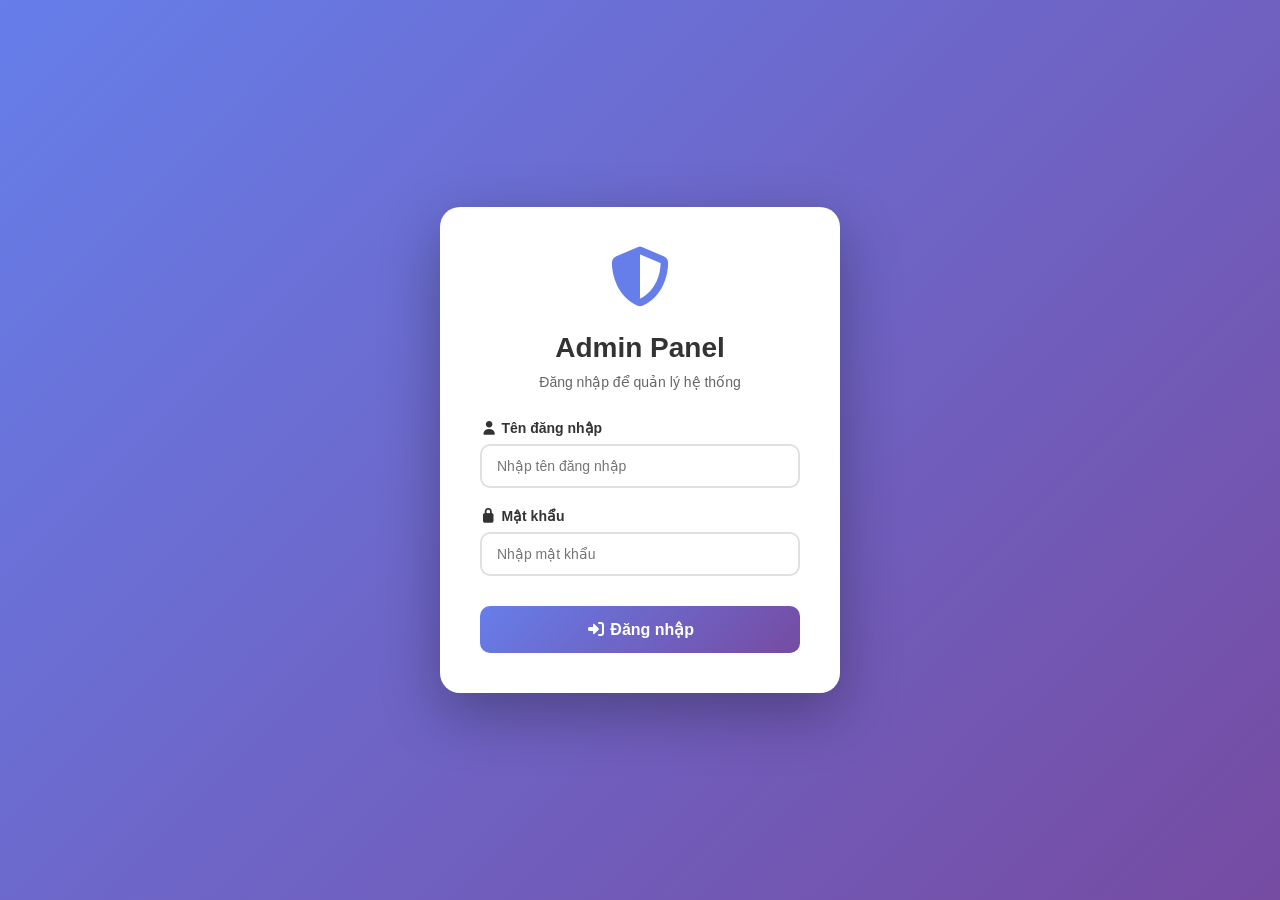
<file: ProjectMarketWeb/Admin/index.html>
<!DOCTYPE html>
<html lang="vi">
  <head>
    <meta charset="utf-8" />
    <meta name="viewport" content="width=device-width,initial-scale=1" />
    <title>DMarket</title>
    <link rel="stylesheet" href="../css/styles.css" />
    <link rel="stylesheet" href="../css/admin-styles.css" />
    <link rel="stylesheet" href="../css/all.css" />
    <script src="managerScript.js"></script>
    <script src="../User/UserScript.js"></script>
  </head>
  <body>
    <div id="loginContainer" class="login-container">
      <div class="login-box">
        <div class="login-header">
          <i class="fa-solid fa-shield-halved"></i>
          <h1>Admin Panel</h1>
          <p>Đăng nhập để quản lý hệ thống</p>
        </div>

        <div id="errorMessage" class="error-message"></div>

        <form id="loginForm">
          <div class="form-group">
            <label for="username">
              <i class="fa-solid fa-user"></i> Tên đăng nhập
            </label>
            <input
              type="text"
              id="username"
              placeholder="Nhập tên đăng nhập"
              required
              autocomplete="username"
            />
          </div>

          <div class="form-group">
            <label for="password">
              <i class="fa-solid fa-lock"></i> Mật khẩu
            </label>
            <input
              type="password"
              id="password"
              placeholder="Nhập mật khẩu"
              required
              autocomplete="current-password"
            />
          </div>

          <button type="submit" class="login-btn">
            <i class="fa-solid fa-right-to-bracket"></i> Đăng nhập
          </button>
        </form>
      </div>
    </div>

    <admin id="adminPanel" class="admin-panel">
      <div class="container">
        <div class="sidebar">
          <h1>Admin</h1>
          <button id="manageUserBtn" type="button">
            <div class="box">
              <h1><i class="fa-solid fa-users"></i> Quản lý khách hàng</h1>
            </div>
          </button>
          <button id="manageProductBtn" type="button">
            <div class="box">
              <h1><i class="fa-solid fa-shop"></i> Quản lý sản phẩm</h1>
            </div>
          </button>
          <button id="manageProfitBtn" type="button">
            <div class="box">
              <h1><i class="fa-solid fa-chart-line"></i> Quản lý Lợi nhuận</h1>
            </div>
          </button>
          <button id="manageInvoiceBtn" type="button">
            <div class="box">
              <h1>
                <i class="fa-solid fa-file-invoice-dollar"></i> Quản lý hóa đơn
              </h1>
            </div>
          </button>
          <button id="manageStockBtn" type="button">
            <div class="box">
              <h1><i class="fa-solid fa-warehouse"></i> Quản lý kho</h1>
            </div>
          </button>
          <button id="addInfoBtn" type="button">
            <div class="box">
              <h1><i class="fa-solid fa-table"></i> Phiếu nhập hàng</h1>
            </div>
          </button>
          <button id="logoutBtn" type="button">
            <div class="box">
              <h1><i class="fa-solid fa-right-from-bracket"></i> Đăng xuất</h1>
            </div>
          </button>
        </div>

        <div class="content">
          <div id="userContent" class="manageUser" style="display: none"></div>
          <div
            id="productContent"
            class="manageProduct"
            style="display: none"
          ></div>
          <div
            id="profitContent"
            class="content-section"
            style="display: none"
          ></div>
          <div
            id="invoiceContent"
            class="manageInvoice"
            style="display: none"
          ></div>
          <div id="addInfoContent" class="addInfo" style="display: none"></div>
          <div id="stockContent" class="content-section" style="display: none">
            <div class="management-header">
              <h2><i class="fa-solid fa-warehouse"></i> Quản lý Kho Hàng</h2>
            </div>
            <div class="table-container">
              <table class="admin-table">
                <thead>
                  <tr>
                    <th>ID</th>
                    <th>Tên sản phẩm</th>
                    <th>Danh mục</th>
                    <th>Số lượng tồn kho</th>
                    <th>Thao tác</th>
                  </tr>
                </thead>
                <tbody id="stockTableBody"></tbody>
              </table>
            </div>
          </div>
        </div>

        <div id="product-form-popup" class="popup" style="display: none">
          <div class="popup-content">
            <span id="close-product-form-popup" class="close">&times;</span>
            <h2>Thêm / Sửa sản phẩm</h2>
            <form id="productForm">
              <div style="margin-bottom: 15px">
                <label
                  style="display: block; margin-bottom: 5px; font-weight: 600"
                >
                  Tên sản phẩm:
                </label>
                <input
                  type="text"
                  id="name"
                  placeholder="Nhập tên sản phẩm..."
                  style="
                    width: 100%;
                    padding: 10px;
                    border: 2px solid #e0e0e0;
                    border-radius: 8px;
                    outline: none;
                  "
                  required
                />
              </div>

              <div style="margin-bottom: 15px">
                <label
                  style="display: block; margin-bottom: 5px; font-weight: 600"
                >
                  Giá bán (đ):
                </label>
                <input
                  type="number"
                  id="value"
                  min="0"
                  step="1"
                  placeholder="Nhập giá bán"
                  style="
                    width: 100%;
                    padding: 10px;
                    border: 2px solid #e0e0e0;
                    border-radius: 8px;
                    outline: none;
                  "
                  required
                />
                <div
                  id="valueReadOnlyNote"
                  class="admin-field-hint"
                  style="display: none"
                >
                  Giá bán được quản lý tại mục
                  <strong>Quản lý Lợi nhuận</strong>.
                </div>
              </div>

              <div style="margin-bottom: 15px">
                <label
                  style="display: block; margin-bottom: 5px; font-weight: 600"
                >
                  Số lượng (trên kệ):
                </label>
                <input
                  type="number"
                  id="quantity"
                  min="0"
                  step="1"
                  placeholder="Nhập số lượng"
                  style="
                    width: 100%;
                    padding: 10px;
                    border: 2px solid #e0e0e0;
                    border-radius: 8px;
                    outline: none;
                  "
                  required
                />
                <div
                  id="quantityAvailableNote"
                  class="admin-field-hint"
                  style="display: none"
                ></div>
              </div>

              <div style="margin-bottom: 15px">
                <label
                  style="display: block; margin-bottom: 5px; font-weight: 600"
                >
                  Mô tả sản phẩm:
                </label>
                <textarea
                  id="description"
                  rows="4"
                  style="
                    width: 100%;
                    padding: 10px;
                    border: 2px solid #e0e0e0;
                    border-radius: 8px;
                    outline: none;
                  "
                  placeholder="Nhập mô tả chi tiết..."
                ></textarea>
              </div>

              <div style="margin-bottom: 15px">
                <label
                  style="display: block; margin-bottom: 5px; font-weight: 600"
                >
                  Thông số kỹ thuật:
                </label>
                <textarea
                  id="specs"
                  rows="4"
                  style="
                    width: 100%;
                    padding: 10px;
                    border: 2px solid #e0e0e0;
                    border-radius: 8px;
                    outline: none;
                  "
                  placeholder="Ví dụ: RAM: 8GB, Màn hình: 6.5 inch..."
                ></textarea>
              </div>

              <input type="file" id="image" accept="image/*" />
              <button type="submit">Lưu</button>
            </form>
          </div>
        </div>
      </div>
    </admin>

    <script>
      // Xử lý đăng nhập
      document.addEventListener("DOMContentLoaded", () => {
        const loginForm = document.getElementById("loginForm");
        const loginContainer = document.getElementById("loginContainer");
        const adminPanel = document.getElementById("adminPanel");
        const errorMessage = document.getElementById("errorMessage");
        const logoutBtn = document.getElementById("logoutBtn");

        // Tài khoản admin mặc định (có thể lưu trong localStorage)
        const ADMIN_ACCOUNTS = [
          { username: "admin", password: "admin123" },
          { username: "quantri", password: "123456" },
        ];

        // Kiểm tra trạng thái đăng nhập
        function checkLoginStatus() {
          const isLoggedIn = sessionStorage.getItem("adminLoggedIn");
          const loginTime = sessionStorage.getItem("adminLoginTime");

          // Kiểm tra session timeout (30 phút)
          if (isLoggedIn === "true" && loginTime) {
            const currentTime = new Date().getTime();
            const timeDiff = currentTime - parseInt(loginTime);
            const thirtyMinutes = 30 * 60 * 1000;

            if (timeDiff > thirtyMinutes) {
              // Session hết hạn
              logout();
              showError("Phiên đăng nhập đã hết hạn. Vui lòng đăng nhập lại.");
              return false;
            }

            // Đăng nhập hợp lệ
            showAdminPanel();
            return true;
          }

          return false;
        }

        // Hiển thị thông báo lỗi
        function showError(message) {
          errorMessage.textContent = message;
          errorMessage.classList.add("show");
          setTimeout(() => {
            errorMessage.classList.remove("show");
          }, 3000);
        }

        // Hiển thị Admin Panel
        function showAdminPanel() {
          loginContainer.style.display = "none";
          adminPanel.style.display = "block";
          localStorage.setItem("isAdmin", "true");
        }

        // Xử lý đăng nhập
        loginForm.addEventListener("submit", (e) => {
          e.preventDefault();

          const username = document.getElementById("username").value.trim();
          const password = document.getElementById("password").value.trim();

          // Kiểm tra tài khoản
          const validAccount = ADMIN_ACCOUNTS.find(
            (acc) => acc.username === username && acc.password === password
          );

          if (validAccount) {
            // Đăng nhập thành công
            sessionStorage.setItem("adminLoggedIn", "true");
            sessionStorage.setItem("adminLoginTime", new Date().getTime());
            sessionStorage.setItem("adminUsername", username);

            showAdminPanel();

            // Reset form
            loginForm.reset();
          } else {
            // Đăng nhập thất bại
            showError("Tên đăng nhập hoặc mật khẩu không đúng!");
          }
        });

        // Xử lý đăng xuất
        function logout() {
          sessionStorage.removeItem("adminLoggedIn");
          sessionStorage.removeItem("adminLoginTime");
          sessionStorage.removeItem("adminUsername");
          localStorage.removeItem("isAdmin");

          loginContainer.style.display = "flex";
          adminPanel.style.display = "none";
          loginForm.reset();
        }

        logoutBtn.addEventListener("click", () => {
          if (confirm("Bạn có chắc muốn đăng xuất?")) {
            logout();
          }
        });

        // Kiểm tra session mỗi phút
        setInterval(() => {
          const isLoggedIn = sessionStorage.getItem("adminLoggedIn");
          if (isLoggedIn === "true") {
            checkLoginStatus();
          }
        }, 60000); // 1 phút

        // Kiểm tra trạng thái đăng nhập khi tải trang
        checkLoginStatus();
      });
    </script>
  </body>
</html>
</file>
<file: ProjectMarketWeb/css/styles.css>
/* ===== Reset & base ===== */
* {
  box-sizing: border-box;
  margin: 0;
  padding: 0;
  font-family: "Poppins", "Segoe UI", sans-serif;
}

html,
body {
  height: 100%;
  width: 100%;
  background: linear-gradient(135deg, #f5f7fa 0%, #c3cfe2 100%);
  color: #333;
}

/* ===== Header ===== */
.main-header {
  display: flex;
  align-items: center;
  justify-content: space-between;
  gap: 20px;
  padding: 14px 24px;
  background: linear-gradient(135deg, #667eea 0%, #764ba2 100%);
  color: #fff;
  position: sticky;
  top: 0;
  z-index: 1000;
  box-shadow: 0 4px 12px rgba(0, 0, 0, 0.15);
  animation: slideDown 0.5s ease-out;
}

@keyframes slideDown {
  from {
    transform: translateY(-100%);
    opacity: 0;
  }
  to {
    transform: translateY(0);
    opacity: 1;
  }
}

.header-left,
.header-center,
.header-right {
  display: flex;
  align-items: center;
  gap: 12px;
}

.header-center {
  flex: 1;
  justify-content: center;
}

.logo {
  display: flex;
  align-items: center;
  gap: 10px;
  font-weight: 700;
  font-size: 1.4rem;
  text-shadow: 2px 2px 4px rgba(0, 0, 0, 0.2);
  cursor: pointer;
  transition: transform 0.3s;
}

.logo:hover {
  transform: scale(1.05);
}

.logo i {
  font-size: 1.6rem;
}

.contact-btn {
  background: rgba(255, 255, 255, 0.2);
  border: 2px solid rgba(255, 255, 255, 0.3);
  color: #fff;
  cursor: pointer;
  padding: 8px 16px;
  border-radius: 8px;
  transition: all 0.3s;
  font-weight: 600;
}

.contact-btn:hover {
  background: rgba(255, 255, 255, 0.3);
  transform: translateY(-2px);
  box-shadow: 0 4px 8px rgba(0, 0, 0, 0.2);
}

/* Search bar */
.search-bar {
  display: flex;
  width: 100%;
  max-width: 680px;
  background: #fff;
  border-radius: 12px;
  overflow: hidden;
  box-shadow: 0 4px 12px rgba(0, 0, 0, 0.1);
  transition: transform 0.3s;
}

.search-bar:focus-within {
  transform: scale(1.02);
  box-shadow: 0 6px 16px rgba(0, 0, 0, 0.15);
}

.search-bar input {
  flex: 1;
  padding: 12px 16px;
  border: 0;
  outline: none;
  font-size: 1rem;
}

.search-bar button {
  background: linear-gradient(135deg, #667eea 0%, #764ba2 100%);
  color: #fff;
  border: 0;
  padding: 12px 20px;
  cursor: pointer;
  transition: all 0.3s;
}

.search-bar button:hover {
  background: linear-gradient(135deg, #764ba2 0%, #667eea 100%);
}

/* Header buttons */
.icon-btn,
.text-btn {
  background: rgba(255, 255, 255, 0.15);
  border: none;
  color: #fff;
  display: flex;
  align-items: center;
  gap: 8px;
  cursor: pointer;
  padding: 8px 12px;
  border-radius: 10px;
  transition: all 0.3s;
  font-weight: 500;
  position: relative;
}

.icon-btn:hover,
.text-btn:hover {
  background: rgba(255, 255, 255, 0.25);
  transform: translateY(-2px);
  box-shadow: 0 4px 8px rgba(0, 0, 0, 0.2);
}

.notification-badge {
  position: absolute;
  top: -4px;
  right: -4px;
  background: #ff3b30;
  color: #fff;
  border-radius: 50%;
  padding: 3px 7px;
  font-size: 0.7rem;
  font-weight: bold;
  box-shadow: 0 2px 4px rgba(0, 0, 0, 0.3);
}

#username-display {
  display: flex;
  align-items: center;
  gap: 8px;
  background: rgba(255, 255, 255, 0.2);
  padding: 8px 16px;
  border-radius: 20px;
  font-weight: 600;
  cursor: pointer;
  transition: all 0.3s;
}

#username-display:hover {
  background: rgba(255, 255, 255, 0.3);
  transform: scale(1.05);
}

/* ===== Filter section ===== */
.filter-section {
  display: flex;
  align-items: center;
  gap: 12px;
  padding: 16px 20px;
  border-radius: 16px;
  margin: 20px auto;
  background: white;
  border: 2px solid rgba(102, 126, 234, 0.2);
  box-shadow: 0 4px 12px rgba(0, 0, 0, 0.08);
  width: calc(100% - 40px);
  max-width: 1200px;
  animation: fadeIn 0.6s ease-out;
}

@keyframes fadeIn {
  from {
    opacity: 0;
    transform: translateY(20px);
  }
  to {
    opacity: 1;
    transform: translateY(0);
  }
}

.filter-section input,
.filter-section select {
  color: #666;
  padding: 10px 14px;
  border-radius: 10px;
  border: 2px solid #e0e0e0;
  font-size: 0.95rem;
  outline: none;
  transition: all 0.1s;
  flex: 1;
  min-width: 120px;
}

.filter-section input:focus,
.filter-section select:focus {
  border-color: #667eea;
  box-shadow: 0 0 0 3px rgba(102, 126, 234, 0.1);
}

.filter-section button {
  background: linear-gradient(135deg, #667eea 0%, #764ba2 100%);
  color: #fff;
  border: 0;
  padding: 10px 20px;
  border-radius: 10px;
  cursor: pointer;
  transition: all 0.3s;
  font-weight: 600;
}

.filter-section button:hover {
  transform: translateY(-2px);
  box-shadow: 0 4px 12px rgba(102, 126, 234, 0.4);
}

/* ===== Product grid ===== */
.product-grid {
  display: grid;
  grid-template-columns: repeat(auto-fill, minmax(240px, 1fr));
  gap: 24px;
  padding: 20px;
  max-width: 1400px;
  margin: 0 auto;
}

.product-card {
  background: #fff;
  border-radius: 16px;
  overflow: hidden;
  border: 2px solid #f0f0f0;
  display: flex;
  flex-direction: column;
  transition: all 0.3s;
  cursor: pointer;
}

.product-card:hover {
  transform: translateY(-8px) scale(1.02);
  box-shadow: 0 12px 24px rgba(0, 0, 0, 0.15);
  border-color: #667eea;
}

.home-product-item__img {
  width: 100%;
  height: 180px;
  background-size: cover;
  background-position: center;
  background-repeat: no-repeat;
  background-color: #f5f5f5;
  transition: transform 0.3s;
}

.product-card:hover .home-product-item__img {
  transform: scale(1.1);
}

.product-card .info {
  padding: 16px;
  text-align: center;
  flex: 1;
  display: flex;
  flex-direction: column;
  gap: 10px;
  justify-content: space-between;
}

.home-product-item__name {
  font-weight: 600;
  color: #222;
  font-size: 1.05rem;
  min-height: 45px;
  display: -webkit-box;
  -webkit-line-clamp: 2;
  -webkit-box-orient: vertical;
  overflow: hidden;
}

.home-product-item__price-current {
  color: #e91e63;
  font-weight: 700;
  font-size: 1.2rem;
}

.home-product-item__action {
  color: #666;
  font-size: 0.9rem;
  padding: 6px;
  background: #f9f9f9;
  border-radius: 8px;
}

.home-product-item__sold {
  font-weight: 600;
  color: #667eea;
}

/* Buy/Add buttons */
.buy-btn,
.add-to-cart {
  background: linear-gradient(135deg, #667eea 0%, #764ba2 100%);
  color: #fff;
  border: 0;
  padding: 12px;
  margin: 10px;
  border-radius: 10px;
  cursor: pointer;
  transition: all 0.3s;
  font-weight: 600;
  font-size: 0.95rem;
}

.buy-btn:hover,
.add-to-cart:hover {
  transform: translateY(-3px);
  box-shadow: 0 6px 16px rgba(102, 126, 234, 0.4);
}

.add-to-cart {
  background: linear-gradient(135deg, #f093fb 0%, #f5576c 100%);
}

.add-to-cart:hover {
  box-shadow: 0 6px 16px rgba(245, 87, 108, 0.4);
}

/* ===== Cart dropdown ===== */
.cart-dropdown {
  position: fixed;
  top: 70px;
  right: 24px;
  width: 360px;
  background: #fff;
  border-radius: 16px;
  border: 2px solid #e6e6e6;
  box-shadow: 0 8px 24px rgba(0, 0, 0, 0.15);
  padding: 16px;
  z-index: 1200;
  animation: slideIn 0.3s ease-out;
}

@keyframes slideIn {
  from {
    opacity: 0;
    transform: translateY(-20px);
  }
  to {
    opacity: 1;
    transform: translateY(0);
  }
}

.cart-dropdown h3 {
  color: #667eea;
  margin-bottom: 12px;
}

.cart-dropdown ul {
  list-style: none;
  max-height: 280px;
  overflow: auto;
  padding: 0;
  margin: 12px 0;
}

.cart-dropdown li {
  display: flex;
  justify-content: space-between;
  align-items: center;
  padding: 10px 8px;
  border-bottom: 1px solid #f0f0f0;
  transition: background 0.2s;
}

.cart-dropdown li:hover {
  background: #f9f9f9;
}

.cart-dropdown .quantity {
  display: flex;
  align-items: center;
  gap: 10px;
}

.cart-dropdown .quantity button {
  background: #667eea;
  color: white;
  border: none;
  width: 28px;
  height: 28px;
  border-radius: 50%;
  cursor: pointer;
  transition: all 0.2s;
  font-weight: bold;
}

.cart-dropdown .quantity button:hover {
  background: #764ba2;
  transform: scale(1.1);
}

.cart-dropdown .quantity .count {
  min-width: 30px;
  text-align: center;
  font-weight: 600;
}

.cart-dropdown .total {
  font-size: 1.2rem;
  font-weight: 700;
  color: #667eea;
  margin-top: 12px;
  text-align: right;
}

.checkout-btn {
  width: 100%;
  background: linear-gradient(135deg, #667eea 0%, #764ba2 100%);
  color: white;
  border: none;
  padding: 12px;
  border-radius: 10px;
  font-weight: 600;
  cursor: pointer;
  transition: all 0.3s;
  margin-top: 12px;
}

.checkout-btn:hover {
  transform: translateY(-2px);
  box-shadow: 0 6px 16px rgba(102, 126, 234, 0.4);
}

/* ===== Popup base ===== */
.popup {
  position: fixed;
  top: 0;
  left: 0;
  right: 0;
  bottom: 0;
  display: flex;
  align-items: center;
  justify-content: center;
  background: rgba(0, 0, 0, 0.6);
  z-index: 2000;
  animation: fadeIn 0.3s ease-out;
  backdrop-filter: blur(4px);
}

.popup-content {
  background: #fff;
  border-radius: 20px;
  padding: 30px;
  width: 100%;
  max-width: 520px;
  max-height: 90vh;
  overflow-y: auto; 
  position: relative;
  box-shadow: 0 20px 60px rgba(0, 0, 0, 0.3);
  animation: popIn 0.4s ease-out;
}
.popup-content::-webkit-scrollbar {
  display: none; 
}

@keyframes popIn {
  from {
    opacity: 0;
    transform: scale(0.8);
  }
  to {
    opacity: 1;
    transform: scale(1);
  }
}

.popup-content h2 {
  color: #667eea;
  margin-bottom: 20px;
  font-size: 1.8rem;
}

.close {
  position: absolute;
  right: 20px;
  top: 15px;
  font-size: 28px;
  cursor: pointer;
  color: #999;
  transition: all 0.3s;
}

.close:hover {
  color: #e91e63;
  transform: rotate(90deg);
}

/* Form styling */
.input-group {
  margin-bottom: 10px;
}

.input-group label {
  display: block;
  margin-bottom: 8px;
  font-weight: 600;
  color: #555;
}

.input-with-icon {
  display: flex;
  align-items: center;
  gap: 10px;
  padding: 10px 14px;
  border-radius: 12px;
  background: #f8f9fa;
  border: 2px solid #e0e0e0;
  transition: all 0.3s;
}

.input-with-icon:focus-within {
  border-color: #667eea;
  box-shadow: 0 0 0 3px rgba(102, 126, 234, 0.1);
  background: white;
}

.input-with-icon input {
  flex: 1;
  border: 0;
  outline: none;
  background: transparent;
  padding: 6px;
  font-size: 1rem;
}

.input-with-icon i {
  color: #999;
}

.toggle-password {
  cursor: pointer;
  transition: color 0.2s;
}

.toggle-password:hover {
  color: #667eea;
}

.login-button {
  width: 100%;
  background: linear-gradient(135deg, #667eea 0%, #764ba2 100%);
  color: white;
  border: none;
  padding: 14px;
  border-radius: 12px;
  font-size: 1rem;
  font-weight: 600;
  cursor: pointer;
  transition: all 0.3s;
  margin-top: 10px;
}

.login-button:hover {
  transform: translateY(-2px);
  box-shadow: 0 6px 20px rgba(102, 126, 234, 0.4);
}

/* Register modal */
.modal {
  position: fixed;
  inset: 0;
  display: flex;
  align-items: center;
  justify-content: center;
  z-index: 2500;
  animation: fadeIn 0.3s ease-out;
}

.modal_overlay {
  position: absolute;
  inset: 0;
  background: rgba(0, 0, 0, 0.6);
  backdrop-filter: blur(4px);
}

.modal-content {
  position: relative;
  z-index: 1;
  width: 500px;
  max-width: 96%;
  max-height: 90vh;
  border-radius: 16px;
  background: #fff;
  padding: 30px;
  overflow-y: auto;
  box-shadow: 0 20px 60px rgba(0, 0, 0, 0.3);
  animation: popIn 0.4s ease-out;
}

.modal-content h2 {
  color: #667eea;
  margin-bottom: 20px;
  font-size: 1.6rem;
}

.modal-content p {
  margin: 12px 0;
  line-height: 1.6;
  color: #555;
}

.modal-content ul {
  margin: 15px 0 15px 25px;
  line-height: 1.8;
}

.modal-content li {
  margin: 8px 0;
  color: #555;
}

.modal-content h3 {
  color: #333;
  margin-top: 20px;
  margin-bottom: 10px;
  font-size: 1.1rem;
}

.modal-content .close-button {
  position: absolute;
  top: 15px;
  right: 15px;
  font-size: 28px;
  font-weight: bold;
  color: #999;
  cursor: pointer;
  transition: all 0.2s;
  width: 32px;
  height: 32px;
  display: flex;
  align-items: center;
  justify-content: center;
  border-radius: 50%;
}

.modal-content .close-button:hover {
  color: #667eea;
  background: #f0f0f0;
}

.modal_body {
  width: 500px;
  max-width: 96%;
  border-radius: 20px;
  background: #fff;
  padding: 0;
  overflow: hidden;
  box-shadow: 0 20px 60px rgba(0, 0, 0, 0.3);
  animation: popIn 0.4s ease-out;
  position: relative;
  z-index: 1;
}

.auth-form_header {
  background: linear-gradient(135deg, #667eea 0%, #764ba2 100%);
  color: #fff;
  padding: 24px;
  text-align: center;
}

.auth-form_heading {
  font-size: 1.8rem;
  font-weight: 700;
}

.auth-form_container {
  padding: 30px;
}

.auth-form_group {
  margin-bottom: 20px;
}

.auth-form_input {
  width: 100%;
  padding: 14px;
  border: 2px solid #e0e0e0;
  border-radius: 12px;
  font-size: 1rem;
  outline: none;
  transition: all 0.1s;
}

.auth-form_input:focus {
  border-color: #667eea;
  box-shadow: 0 0 0 3px rgba(102, 126, 234, 0.1);
}

.auth-form_policy {
  margin: 20px 0;
  font-size: 0.85rem;
  color: #666;
  text-align: center;
}

.auth-form_policy-link {
  color: #667eea;
  text-decoration: none;
  font-weight: 600;
}

.auth-form_policy-link:hover {
  text-decoration: underline;
}

.auth-form_control {
  display: flex;
  gap: 12px;
  margin-top: 24px;
}

.btn-register {
  flex: 1;
  padding: 12px;
  border: none;
  border-radius: 10px;
  font-weight: 600;
  cursor: pointer;
  transition: all 0.3s;
  font-size: 1rem;
}

#turnback {
  background: #f0f0f0;
  color: #666;
}

#turnback:hover {
  background: #e0e0e0;
}

#register {
  background: linear-gradient(135deg, #667eea 0%, #764ba2 100%);
  color: white;
}

#register:hover {
  transform: translateY(-2px);
  box-shadow: 0 6px 16px rgba(102, 126, 234, 0.4);
}

.auth-form_socials {
  padding: 0 30px 30px;
  display: flex;
  flex-direction: column;
  gap: 12px;
}

.btn_s-font {
  display: flex;
  align-items: center;
  justify-content: center;
  gap: 10px;
  padding: 12px;
  text-decoration: none;
  font-size: 0.95rem;
}

#btn-icon-facebook {
  background: #1877f2;
  color: white;
}

#btn-icon-facebook:hover {
  background: #0d64d8;
}

#btn-icon-google {
  background: #ea4335;
  color: white;
}

#btn-icon-google:hover {
  background: #d33426;
}

/* Product form */
#productForm input,
#productForm select {
  width: 100%;
  padding: 12px;
  margin-bottom: 16px;
  border: 2px solid #e0e0e0;
  border-radius: 10px;
  font-size: 1rem;
  outline: none;
  transition: all 0.3s;
}

#productForm input:focus,
#productForm select:focus {
  border-color: #667eea;
  box-shadow: 0 0 0 3px rgba(102, 126, 234, 0.1);
}

#productForm button[type="submit"] {
  width: 100%;
  background: linear-gradient(135deg, #667eea 0%, #764ba2 100%);
  color: white;
  border: none;
  padding: 14px;
  border-radius: 10px;
  font-weight: 600;
  cursor: pointer;
  transition: all 0.3s;
}

#productForm button[type="submit"]:hover {
  transform: translateY(-2px);
  box-shadow: 0 6px 16px rgba(102, 126, 234, 0.4);
}

/* Checkout popup */
.checkout-item {
  padding: 12px;
  background: #f9f9f9;
  border-radius: 10px;
  margin-bottom: 10px;
}

.checkout-item p {
  margin: 0;
  color: #333;
}

#confirm-checkout,
#cancel-checkout {
  padding: 12px 24px;
  border: none;
  border-radius: 10px;
  font-weight: 600;
  cursor: pointer;
  transition: all 0.3s;
  margin: 10px 5px;
  width:100%;
}

#confirm-checkout {
  background: linear-gradient(135deg, #667eea 0%, #764ba2 100%);
  color: white;
}

#confirm-checkout:hover {
  transform: translateY(-2px);
  box-shadow: 0 6px 16px rgba(102, 126, 234, 0.4);
}

#cancel-checkout {
  background: #f0f0f0;
  color: #666;
}

#cancel-checkout:hover {
  background: #e0e0e0;
}

/* User popup */
.user-popup-content {
  text-align: center;
}

/* Notification Popup */
.notification-list {
  margin-top: 20px;
  display: flex;
  flex-direction: column;
  gap: 15px;
  max-height: 400px; /* Thêm chiều cao tối đa và thanh cuộn */
  overflow-y: auto;
  padding-right: 10px; /* Thêm khoảng trống cho thanh cuộn */
}

.notification-item {
  background: #f8f9fa;
  padding: 15px;
  border-radius: 10px;
  border-left: 4px solid #667eea;
  transition: transform 0.2s ease-out;
}

.notification-item:hover {
  transform: translateX(5px);
}

.notification-item p {
  margin: 0 0 5px 0;
  color: #333;
  line-height: 1.4;
}

.notification-item small {
  color: #888;
  font-style: italic;
}

.user-header {
  margin-bottom: 20px;
}

.user-icon {
  font-size: 4rem;
  color: #667eea;
  margin-bottom: 10px;
}

.btn-secondary {
  background: #f0f0f0;
  color: #666;
  border: none;
  padding: 12px 24px;
  border-radius: 10px;
  font-weight: 600;
  cursor: pointer;
  transition: all 0.3s;
}

.btn-secondary:hover {
  background: #e0e0e0;
  transform: translateY(-2px);
}

/* Footer */
.footer {
  background: linear-gradient(135deg, #667eea 0%, #764ba2 100%);
  color: #fff;
  text-align: center;
  padding: 20px;
  margin-top: 40px;
  box-shadow: 0 -4px 12px rgba(0, 0, 0, 0.1);
}

/* ===== ADMIN STYLES ===== */
admin {
  display: block;
  min-height: 100vh;
}

.container {
  display: flex;
  min-height: 100vh;
}

.sidebar {
  width: 280px;
  background: linear-gradient(180deg, #667eea 0%, #764ba2 100%);
  color: white;
  padding: 30px 20px;
  box-shadow: 4px 0 12px rgba(0, 0, 0, 0.1);
}

.sidebar h1 {
  font-size: 1.8rem;
  margin-bottom: 30px;
  text-align: center;
  text-shadow: 2px 2px 4px rgba(0, 0, 0, 0.2);
}

.sidebar button {
  width: 100%;
  background: rgba(255, 255, 255, 0.1);
  border: 2px solid rgba(255, 255, 255, 0.2);
  color: white;
  padding: 0;
  margin-bottom: 15px;
  border-radius: 12px;
  cursor: pointer;
  transition: all 0.3s;
  overflow: hidden;
}

.sidebar button:hover {
  background: rgba(255, 255, 255, 0.2);
  transform: translateX(5px);
}

.sidebar .box {
  padding: 16px;
}

.sidebar .box h1 {
  font-size: 1rem;
  margin: 0;
  text-align: left;
}

.content {
  flex: 1;
  padding: 30px;
  background: #f5f7fa;
}

.management-header {
  display: flex;
  justify-content: space-between;
  align-items: center;
  margin-bottom: 30px;
  padding-bottom: 20px;
  border-bottom: 3px solid #667eea;
}

.management-header h2 {
  color: #667eea;
  font-size: 1.8rem;
  display: flex;
  align-items: center;
  gap: 12px;
}

.btn-refresh,
.btn-add {
  background: linear-gradient(135deg, #667eea 0%, #764ba2 100%);
  color: white;
  border: none;
  padding: 10px 20px;
  border-radius: 10px;
  cursor: pointer;
  font-weight: 600;
  transition: all 0.3s;
  display: inline-flex;
  align-items: center;
  gap: 8px;
}

.btn-refresh:hover,
.btn-add:hover {
  transform: translateY(-2px);
  box-shadow: 0 6px 16px rgba(102, 126, 234, 0.4);
}

.table-container {
  background: white;
  border-radius: 16px;
  padding: 20px;
  box-shadow: 0 4px 12px rgba(0, 0, 0, 0.08);
  overflow-x: auto;
  margin-bottom: 30px;
}

.admin-table {
  width: 100%;
  border-collapse: collapse;
}

.admin-table thead {
  background: linear-gradient(135deg, #667eea 0%, #764ba2 100%);
  color: white;
}

.admin-table th {
  padding: 14px;
  text-align: left;
  font-weight: 600;
  font-size: 0.95rem;
}

.admin-table th:first-child {
  border-top-left-radius: 10px;
}

.admin-table th:last-child {
  border-top-right-radius: 10px;
}

.admin-table td {
  padding: 12px 14px;
  border-bottom: 1px solid #f0f0f0;
}

.admin-table tr:hover {
  background: #f9f9f9;
}

.modal-box {
  width: 80%;
  max-width: 1000px;
  margin: 40px auto;
  padding: 20px;


  background: white;
  border-radius: 12px;
  box-shadow: 0 8px 20px rgba(0, 0, 0, 0.15);
  overflow-y: auto;
  max-height: 560px;
}

.btn-edit,
.btn-delete,
.btn-view ,
.btn-done{
  padding: 6px 12px;
  border: none;
  border-radius: 6px;
  cursor: pointer;
  font-weight: 600;
  transition: all 0.2s;
  margin-right: 6px;
  font-size: 0.85rem;
}

.btn-done {
  background: rgb(53, 45, 192);
  color: white;
  padding: 4px 10px;
  font-size: 0.8rem;
}

.btn-done:hover{
  background: #5968d9;
  transform: translateY(-1px);
}

.btn-edit {
  background: #4caf50;
  color: white;
}

.btn-edit:hover {
  background: #45a049;
  transform: translateY(-1px);
}

.btn-delete {
  background: #f44336;
  color: white;
}

.btn-delete:hover {
  background: #da190b;
  transform: translateY(-1px);
}

.btn-view {
  background: #2196f3;
  color: white;
}

.btn-view:hover {
  background: #0b7dda;
  transform: translateY(-1px);
}

.product-img-mini {
  width: 60px;
  height: 60px;
  background-size: cover;
  background-position: center;
  background-color: #f5f5f5;
  border-radius: 8px;
}

.stats-container {
  display: grid;
  grid-template-columns: repeat(auto-fit, minmax(250px, 1fr));
  gap: 20px;
  margin-top: 30px;
}

.stat-card {
  background: white;
  padding: 24px;
  border-radius: 16px;
  box-shadow: 0 4px 12px rgba(0, 0, 0, 0.08);
  display: flex;
  align-items: center;
  gap: 20px;
  transition: all 0.3s;
}

.stat-card:hover {
  transform: translateY(-4px);
  box-shadow: 0 8px 20px rgba(0, 0, 0, 0.12);
}

.stat-icon {
  font-size: 3rem;
  color: #667eea;
}

.stat-card h3 {
  font-size: 2rem;
  color: #333;
  margin-bottom: 4px;
}

.stat-card p {
  color: #666;
  font-size: 0.95rem;
}

/* Add Info page */
.add-info-container {
  display: grid;
  grid-template-columns: repeat(auto-fit, minmax(300px, 1fr));
  gap: 24px;
}

.info-card {
  background: white;
  padding: 30px;
  border-radius: 16px;
  box-shadow: 0 4px 12px rgba(0, 0, 0, 0.08);
  text-align: center;
  transition: all 0.3s;
}

.info-card:hover {
  transform: translateY(-6px);
  box-shadow: 0 8px 20px rgba(0, 0, 0, 0.15);
}

.info-card h3 {
  color: #667eea;
  margin-bottom: 12px;
  font-size: 1.3rem;
  display: flex;
  align-items: center;
  justify-content: center;
  gap: 10px;
}

.info-card p {
  color: #666;
  margin-bottom: 20px;
  line-height: 1.6;
}

.btn-primary {
  background: linear-gradient(135deg, #667eea 0%, #764ba2 100%);
  color: white;
  border: none;
  padding: 12px 24px;
  border-radius: 10px;
  font-weight: 600;
  cursor: pointer;
  transition: all 0.3s;
  display: inline-flex;
  align-items: center;
  gap: 8px;
}

.btn-primary:hover {
  transform: translateY(-2px);
  box-shadow: 0 6px 16px rgba(102, 126, 234, 0.4);
}

/* Admin popup */
.admin-popup-content {
  max-width: 600px;
}

.admin-header {
  text-align: center;
  margin-bottom: 20px;
}

.admin-gear-icon {
  font-size: 3rem;
  color: #667eea;
  margin-bottom: 10px;
  animation: rotate 4s linear infinite;
}

@keyframes rotate {
  from {
    transform: rotate(0deg);
  }
  to {
    transform: rotate(360deg);
  }
}

.admin-welcome-text {
  text-align: center;
  color: #666;
  margin-bottom: 30px;
  font-size: 1.05rem;
}

.admin-options {
  display: grid;
  grid-template-columns: 1fr 1fr;
  gap: 15px;
  margin-bottom: 30px;
}

.admin-option-btn {
  background: linear-gradient(
    135deg,
    rgba(102, 126, 234, 0.1) 0%,
    rgba(118, 75, 162, 0.1) 100%
  );
  border: 2px solid #667eea;
  color: #667eea;
  padding: 20px;
  border-radius: 12px;
  cursor: pointer;
  font-weight: 600;
  transition: all 0.3s;
  display: flex;
  flex-direction: column;
  align-items: center;
  gap: 10px;
  font-size: 0.9rem;
}

.admin-option-btn:hover {
  background: linear-gradient(135deg, #667eea 0%, #764ba2 100%);
  color: white;
  transform: translateY(-3px);
  box-shadow: 0 6px 16px rgba(102, 126, 234, 0.3);
}

.admin-option-btn i {
  font-size: 1.8rem;
}

.admin-actions {
  display: flex;
  gap: 12px;
  justify-content: flex-end;
}

/* Responsive design */
@media (max-width: 1024px) {
  .container {
    flex-direction: column;
  }

  .sidebar {
    width: 100%;
    padding: 20px;
  }

  .sidebar button {
    display: inline-block;
    width: auto;
    margin-right: 10px;
  }

  .admin-options {
    grid-template-columns: 1fr;
  }
}

@media (max-width: 900px) {
  .main-header {
    flex-wrap: wrap;
    gap: 12px;
  }

  .header-left,
  .header-right {
    flex-wrap: wrap;
  }

  .search-bar {
    width: 100%;
    order: 3;
  }

  .filter-section {
    flex-wrap: wrap;
    gap: 8px;
    justify-content: center;
    padding: 12px;
  }

  .filter-section input,
  .filter-section select {
    min-width: 100px;
  }

  .product-grid {
    grid-template-columns: repeat(auto-fill, minmax(180px, 1fr));
    gap: 16px;
  }

  .stats-container {
    grid-template-columns: 1fr;
  }
}

@media (max-width: 600px) {
  .main-header {
    padding: 12px 16px;
  }

  .logo span {
    display: none;
  }

  .text-btn span {
    display: none;
  }

  .header-center {
    width: 100%;
    order: 3;
  }

  .search-bar {
    max-width: 100%;
  }

  .filter-section {
    width: calc(100% - 24px);
    margin: 10px 12px;
  }

  .filter-section input,
  .filter-section select,
  .filter-section button {
    width: 100%;
  }

  .product-grid {
    grid-template-columns: repeat(auto-fill, minmax(150px, 1fr));
    gap: 12px;
    padding: 12px;
  }

  .cart-dropdown {
    width: 90vw;
    right: 5vw;
  }

  .popup-content {
    width: 90%;
    padding: 20px;
  }

  .modal_body {
    width: 90%;
  }

  .table-container {
    overflow-x: scroll;
  }

  .admin-table {
    font-size: 0.85rem;
  }

  .admin-table th,
  .admin-table td {
    padding: 8px;
  }
}

@media (max-width: 400px) {
  .product-grid {
    grid-template-columns: 1fr;
  }

  .home-product-item__img {
    height: 200px;
  }
}

/* Scrollbar styling */
::-webkit-scrollbar {
  width: 10px;
  height: 10px;
}

::-webkit-scrollbar-track {
  background: #f1f1f1;
  border-radius: 10px;
}

::-webkit-scrollbar-thumb {
  background: linear-gradient(135deg, #667eea 0%, #764ba2 100%);
  border-radius: 10px;
}

::-webkit-scrollbar-thumb:hover {
  background: linear-gradient(135deg, #764ba2 0%, #667eea 100%);
}

/* Loading animation */
.loading {
  display: inline-block;
  width: 20px;
  height: 20px;
  border: 3px solid rgba(255, 255, 255, 0.3);
  border-radius: 50%;
  border-top-color: #fff;
  animation: spin 1s ease-in-out infinite;
}

@keyframes spin {
  to {
    transform: rotate(360deg);
  }
}

/* Success/Error messages */
.message {
  position: fixed;
  top: 80px;
  right: 20px;
  padding: 16px 24px;
  border-radius: 12px;
  box-shadow: 0 6px 20px rgba(0, 0, 0, 0.15);
  z-index: 3000;
  animation: slideInRight 0.3s ease-out;
  max-width: 350px;
}

@keyframes slideInRight {
  from {
    transform: translateX(400px);
    opacity: 0;
  }
  to {
    transform: translateX(0);
    opacity: 1;
  }
}

.message-success {
  background: linear-gradient(135deg, #4caf50 0%, #45a049 100%);
  color: white;
}

.message-error {
  background: linear-gradient(135deg, #f44336 0%, #da190b 100%);
  color: white;
}

.message-info {
  background: linear-gradient(135deg, #2196f3 0%, #0b7dda 100%);
  color: white;
}

/* Tooltip */
[title] {
  position: relative;
}

/* Badge */
.badge {
  display: inline-block;
  padding: 4px 10px;
  border-radius: 12px;
  font-size: 0.75rem;
  font-weight: 600;
  text-transform: uppercase;
}

.badge-success {
  background: #4caf50;
  color: white;
}

.badge-warning {
  background: #ff9800;
  color: white;
}

.badge-danger {
  background: #f44336;
  color: white;
}

.badge-info {
  background: #2196f3;
  color: white;
}

/* Empty state */
.empty-state {
  text-align: center;
  padding: 60px 20px;
  color: #999;
}

.empty-state i {
  font-size: 4rem;
  margin-bottom: 20px;
  color: #ddd;
}

.empty-state h3 {
  font-size: 1.5rem;
  color: #666;
  margin-bottom: 10px;
}

.empty-state p {
  font-size: 1rem;
  color: #999;
}

/* Accessibility */
.sr-only {
  position: absolute;
  width: 1px;
  height: 1px;
  padding: 0;
  margin: -1px;
  overflow: hidden;
  clip: rect(0, 0, 0, 0);
  white-space: nowrap;
  border-width: 0;
}

/* Focus styles for accessibility */
button:focus-visible,
a:focus-visible,
input:focus-visible {
  outline: 3px solid #667eea;
  outline-offset: 2px;
}

/* Print styles */
@media print {
  .main-header,
  .filter-section,
  .sidebar,
  button,
  .no-print {
    display: none !important;
  }

  .product-card {
    break-inside: avoid;
  }
}
#checkout-address {
  resize: none;
}
</file>
<file: ProjectMarketWeb/css/admin-styles.css>
/* ===== ADMIN PANEL STYLES ===== */

/* Container & Layout */
admin {
  display: block;
  min-height: 100vh;
  background: #f5f7fa;
}

.container {
  display: flex;
  min-height: 100vh;
}

/* Sidebar */
.sidebar {
  width: 280px;
  background: linear-gradient(180deg, #667eea 0%, #764ba2 100%);
  color: white;
  padding: 30px 20px;
  box-shadow: 4px 0 12px rgba(0, 0, 0, 0.1);
  position: fixed;
  height: 100vh;
  overflow-y: auto;
}

.sidebar h1 {
  font-size: 1.8rem;
  margin-bottom: 30px;
  text-align: center;
  text-shadow: 2px 2px 4px rgba(0, 0, 0, 0.2);
}

.sidebar button {
  width: 100%;
  background: rgba(255, 255, 255, 0.1);
  border: 2px solid rgba(255, 255, 255, 0.2);
  color: white;
  padding: 0;
  margin-bottom: 15px;
  border-radius: 12px;
  cursor: pointer;
  transition: all 0.3s ease;
  overflow: hidden;
}

.sidebar button:hover {
  background: rgba(255, 255, 255, 0.2);
  transform: translateX(5px);
  box-shadow: 0 4px 12px rgba(0, 0, 0, 0.2);
}

.sidebar button:active {
  transform: translateX(3px);
}

.sidebar .box {
  padding: 16px;
}

.sidebar .box h1 {
  font-size: 1rem;
  margin: 0;
  text-align: left;
  font-weight: 600;
}

/* Content Area */
.content {
  flex: 1;
  margin-left: 280px;
  padding: 30px;
  background: #f5f7fa;
  min-height: 100vh;
}

/* Management Header */
.management-header {
  display: flex;
  justify-content: space-between;
  align-items: center;
  margin-bottom: 30px;
  padding-bottom: 20px;
  border-bottom: 3px solid #667eea;
  flex-wrap: wrap;
  gap: 15px;
}

.management-header h2 {
  color: #667eea;
  font-size: 1.8rem;
  display: flex;
  align-items: center;
  gap: 12px;
}

.management-header h2 i {
  font-size: 2rem;
}

.management-header > div {
  display: flex;
  gap: 10px;
}

/* Buttons */
.btn-refresh,
.btn-add,
.btn-primary {
  background: linear-gradient(135deg, #667eea 0%, #764ba2 100%);
  color: white;
  border: none;
  padding: 10px 20px;
  border-radius: 10px;
  cursor: pointer;
  font-weight: 600;
  transition: all 0.3s ease;
  display: inline-flex;
  align-items: center;
  gap: 8px;
  font-size: 0.95rem;
}

.btn-refresh:hover,
.btn-add:hover,
.btn-primary:hover {
  transform: translateY(-2px);
  box-shadow: 0 6px 16px rgba(102, 126, 234, 0.4);
}

.btn-refresh:active,
.btn-add:active,
.btn-primary:active {
  transform: translateY(0);
}

.btn-secondary {
  background: #e0e0e0;
  color: #666;
  border: none;
  padding: 10px 20px;
  border-radius: 10px;
  cursor: pointer;
  font-weight: 600;
  transition: all 0.3s ease;
}

.btn-secondary:hover {
  background: #d0d0d0;
  transform: translateY(-2px);
}

/* Table Container */
.table-container {
  background: white;
  border-radius: 16px;
  padding: 20px;
  box-shadow: 0 4px 12px rgba(0, 0, 0, 0.08);
  overflow-x: auto;
  margin-bottom: 30px;
}

/* Admin Table */
.admin-table {
  width: 100%;
  border-collapse: collapse;
  min-width: 800px;
}

.admin-table thead {
  background: linear-gradient(135deg, #667eea 0%, #764ba2 100%);
  color: white;
}

.admin-table th {
  padding: 14px 12px;
  text-align: left;
  font-weight: 600;
  font-size: 0.95rem;
  white-space: nowrap;
}

.admin-table th:first-child {
  border-top-left-radius: 10px;
}

.admin-table th:last-child {
  border-top-right-radius: 10px;
}

.admin-table td {
  padding: 12px;
  border-bottom: 1px solid #f0f0f0;
  font-size: 0.9rem;
}

.admin-table tbody tr {
  transition: background 0.2s ease;
}

.admin-table tbody tr:hover {
  background: #f9f9f9;
}

.admin-table tbody tr:last-child td {
  border-bottom: none;
}

/* Action Buttons in Table */
.btn-edit,
.btn-delete,
.btn-view {
  padding: 6px 12px;
  border: none;
  border-radius: 6px;
  cursor: pointer;
  font-weight: 600;
  transition: all 0.2s ease;
  margin-right: 6px;
  font-size: 0.85rem;
  display: inline-flex;
  align-items: center;
  gap: 4px;
}

.btn-edit {
  background: #4caf50;
  color: white;
}

.btn-edit:hover {
  background: #45a049;
  transform: translateY(-1px);
  box-shadow: 0 3px 8px rgba(76, 175, 80, 0.3);
}

.btn-delete {
  background: #f44336;
  color: white;
}

.btn-delete:hover {
  background: #da190b;
  transform: translateY(-1px);
  box-shadow: 0 3px 8px rgba(244, 67, 54, 0.3);
}

.btn-view {
  background: #2196f3;
  color: white;
}

.btn-view:hover {
  background: #0b7dda;
  transform: translateY(-1px);
  box-shadow: 0 3px 8px rgba(33, 150, 243, 0.3);
}

/* Product Image Mini */
.product-img-mini {
  width: 60px;
  height: 60px;
  background-size: cover;
  background-position: center;
  background-color: #f5f5f5;
  border-radius: 8px;
  border: 2px solid #e0e0e0;
}

/* Stats Container */
.stats-container {
  display: grid;
  grid-template-columns: repeat(auto-fit, minmax(250px, 1fr));
  gap: 20px;
  margin-top: 30px;
}

.stat-card {
  background: white;
  padding: 24px;
  border-radius: 16px;
  box-shadow: 0 4px 12px rgba(0, 0, 0, 0.08);
  display: flex;
  align-items: center;
  gap: 20px;
  transition: all 0.3s ease;
  position: relative;
  overflow: hidden;
}

.stat-card::before {
  content: "";
  position: absolute;
  top: 0;
  left: 0;
  width: 5px;
  height: 100%;
  background: linear-gradient(180deg, #667eea 0%, #764ba2 100%);
}

.stat-card:hover {
  transform: translateY(-4px);
  box-shadow: 0 8px 20px rgba(0, 0, 0, 0.12);
}

.stat-icon {
  font-size: 3rem;
  color: #667eea;
  opacity: 0.8;
}

.stat-card h3 {
  font-size: 2rem;
  color: #333;
  margin: 0 0 4px 0;
  font-weight: 700;
}

.stat-card p {
  color: #666;
  font-size: 0.95rem;
  margin: 0;
}

/* Add Info Container */
.add-info-container {
  display: grid;
  grid-template-columns: repeat(auto-fit, minmax(300px, 1fr));
  gap: 24px;
}

.info-card {
  background: white;
  padding: 30px;
  border-radius: 16px;
  box-shadow: 0 4px 12px rgba(0, 0, 0, 0.08);
  text-align: center;
  transition: all 0.3s ease;
  border: 2px solid transparent;
}

.info-card:hover {
  transform: translateY(-6px);
  box-shadow: 0 8px 20px rgba(0, 0, 0, 0.15);
  border-color: #667eea;
}

.info-card h3 {
  color: #667eea;
  margin-bottom: 12px;
  font-size: 1.3rem;
  display: flex;
  align-items: center;
  justify-content: center;
  gap: 10px;
}

.info-card h3 i {
  font-size: 1.5rem;
}

.info-card p {
  color: #666;
  margin-bottom: 20px;
  line-height: 1.6;
  min-height: 50px;
}

/* Empty State */
.empty-state {
  text-align: center;
  padding: 60px 20px;
  color: #999;
}

.empty-state i {
  font-size: 4rem;
  margin-bottom: 20px;
  color: #ddd;
}

.empty-state h3 {
  font-size: 1.5rem;
  color: #666;
  margin-bottom: 10px;
}

.empty-state p {
  font-size: 1rem;
  color: #999;
}

/* Loading Spinner */
.loading-spinner {
  display: flex;
  justify-content: center;
  align-items: center;
  padding: 40px;
}

.spinner {
  border: 4px solid rgba(102, 126, 234, 0.1);
  border-radius: 50%;
  border-top: 4px solid #667eea;
  width: 40px;
  height: 40px;
  animation: spin 1s linear infinite;
}

@keyframes spin {
  0% {
    transform: rotate(0deg);
  }
  100% {
    transform: rotate(360deg);
  }
}

/* Pagination */
.pagination {
  display: flex;
  justify-content: center;
  align-items: center;
  gap: 10px;
  margin-top: 20px;
  padding: 20px;
}

.pagination button {
  padding: 8px 16px;
  border: 2px solid #667eea;
  background: white;
  color: #667eea;
  border-radius: 8px;
  cursor: pointer;
  transition: all 0.2s ease;
  font-weight: 600;
}

.pagination button:hover {
  background: #667eea;
  color: white;
}

.pagination button:disabled {
  opacity: 0.5;
  cursor: not-allowed;
}

.pagination button.active {
  background: #667eea;
  color: white;
}

/* Search Bar in Admin */
.admin-search {
  position: relative;
  max-width: 400px;
}

.admin-search input {
  width: 100%;
  padding: 10px 40px 10px 16px;
  border: 2px solid #e0e0e0;
  border-radius: 10px;
  outline: none;
  transition: all 0.3s ease;
}

.admin-search input:focus {
  border-color: #667eea;
  box-shadow: 0 0 0 3px rgba(102, 126, 234, 0.1);
}

.admin-search i {
  position: absolute;
  right: 14px;
  top: 50%;
  transform: translateY(-50%);
  color: #999;
}

/* Badges */
.badge {
  display: inline-block;
  padding: 4px 10px;
  border-radius: 12px;
  font-size: 0.75rem;
  font-weight: 600;
  text-transform: uppercase;
  letter-spacing: 0.5px;
}

.badge-success {
  background: #4caf50;
  color: white;
}

.badge-warning {
  background: #ff9800;
  color: white;
}

.badge-danger {
  background: #f44336;
  color: white;
}

.badge-info {
  background: #2196f3;
  color: white;
}

.badge-secondary {
  background: #9e9e9e;
  color: white;
}

/* Modal Overlay for Admin */
.admin-modal-overlay {
  position: fixed;
  inset: 0;
  background: rgba(0, 0, 0, 0.6);
  backdrop-filter: blur(4px);
  z-index: 4000;
  display: flex;
  align-items: center;
  justify-content: center;
}

.productImport-modal-overlay {
  position: fixed;
  inset: 0;
  background: rgba(0, 0, 0, 0.6);
  backdrop-filter: blur(4px);
  z-index: 3000;
  display: flex;
  align-items: center;
  justify-content: center;
}

.admin-modal-content {
  background: white;
  border-radius: 20px;
  padding: 30px;
  max-width: 600px;
  width: 90%;
  box-shadow: 0 20px 60px rgba(0, 0, 0, 0.3);
  animation: modalSlideIn 0.3s ease-out;
}

@keyframes modalSlideIn {
  from {
    opacity: 0;
    transform: translateY(-50px);
  }
  to {
    opacity: 1;
    transform: translateY(0);
  }
}

/* ===== CSS CHO MODAL CHI TIẾT NGƯỜI DÙNG (ADMIN) ===== */
.admin-user-detail-modal-overlay {
  position: fixed;
  top: 0;
  left: 0;
  width: 100%;
  height: 100%;
  background: rgba(0, 0, 0, 0.6);
  display: flex;
  align-items: center;
  justify-content: center;
  z-index: 1001;
  opacity: 0;
  transition: opacity 0.3s ease;
  pointer-events: none;
}

.admin-user-detail-modal-overlay.show {
  opacity: 1;
  pointer-events: auto;
}

.admin-user-detail-modal-content {
  background: #ffffff;
  padding: 25px 30px;
  border-radius: 12px;
  width: 450px;
  max-width: 90%;
  box-shadow: 0 5px 15px rgba(0, 0, 0, 0.3);
  transform: scale(0.9);
  transition: transform 0.3s ease;
}

.admin-user-detail-modal-overlay.show .admin-user-detail-modal-content {
  transform: scale(1);
}

.admin-user-detail-header {
  display: flex;
  justify-content: space-between;
  align-items: center;
  margin-bottom: 15px;
}

.admin-user-detail-header h2 {
  margin: 0;
  color: #667eea;
  font-size: 22px;
}

.admin-user-detail-header .admin-close-modal {
  font-size: 28px;
  color: #999;
  cursor: pointer;
  font-weight: 600;
  line-height: 1;
}

.admin-user-detail-section {
  margin-bottom: 15px;
}

.admin-user-detail-section h3 {
  border-bottom: 2px solid #f0f0f0;
  padding-bottom: 8px;
  font-size: 16px;
  color: #333;
  margin-bottom: 10px;
}

.admin-user-detail-section p {
  margin: 8px 0;
  font-size: 15px;
  line-height: 1.6;
}

.admin-user-detail-section p strong {
  display: inline-block;
  width: 130px;
  color: #555;
}

.admin-user-detail-section p span.value-password {
  color: #e53e3e;
  font-style: italic;
  font-weight: 600;
}

.admin-user-detail-section p span.value-na {
  color: #999;
  font-style: italic;
}

.admin-user-detail-modal-actions {
  text-align: right;
  margin-top: 25px;
}

.admin-user-detail-modal-actions .admin-btn-close-modal {
  padding: 10px 20px;
  background: #718096;
  color: white;
  border: none;
  border-radius: 6px;
  cursor: pointer;
  font-weight: 600;
  font-size: 14px;
}

.admin-user-detail-modal-actions .admin-btn-close-modal:hover {
  background: #4a5568;
}

/* ===== CSS CHO MODAL CHI TIẾT SẢN PHẨM (ADMIN) ===== */
.admin-product-detail-modal-overlay {
  position: fixed;
  top: 0;
  left: 0;
  width: 100%;
  height: 100%;
  background: rgba(0, 0, 0, 0.65);
  display: flex;
  align-items: center;
  justify-content: center;
  z-index: 2000;
  opacity: 0;
  transition: opacity 0.3s ease;
  pointer-events: none;
  backdrop-filter: blur(4px);
}

.admin-product-detail-modal-overlay.show {
  opacity: 1;
  pointer-events: auto;
}

.admin-product-detail-modal-content {
  background: #ffffff;
  border-radius: 16px;
  width: 800px;
  max-width: 95%;
  box-shadow: 0 10px 30px rgba(0, 0, 0, 0.2);
  transform: scale(0.95);
  transition: transform 0.3s ease;
  display: flex;
  flex-direction: column;
  max-height: 90vh;
}

.admin-product-detail-modal-overlay.show .admin-product-detail-modal-content {
  transform: scale(1);
}

.admin-product-detail-header {
  display: flex;
  justify-content: space-between;
  align-items: center;
  padding: 15px 25px;
  border-bottom: 1px solid #e0e0e0;
  background: #f7f8fa;
  border-top-left-radius: 16px;
  border-top-right-radius: 16px;
}

.admin-product-detail-header h2 {
  margin: 0;
  color: #667eea;
  font-size: 20px;
  display: flex;
  align-items: center;
  gap: 10px;
}

.admin-product-detail-header .admin-close-modal {
  font-size: 26px;
  color: #888;
  cursor: pointer;
  font-weight: 600;
  transition: all 0.2s;
}

.admin-product-detail-header .admin-close-modal:hover {
  color: #e53e3e;
  transform: rotate(90deg);
}

.admin-product-detail-body {
  display: flex;
  gap: 25px;
  padding: 25px;
  overflow-y: auto;
}

.admin-product-detail-image {
  width: 300px;
  flex-shrink: 0;
  background-size: cover;
  background-position: center;
  border-radius: 12px;
  border: 1px solid #eee;
}

.admin-product-detail-info {
  flex: 1;
  display: flex;
  flex-direction: column;
  gap: 15px;
}

.admin-product-detail-info h3 {
  font-size: 24px;
  color: #333;
  margin: 0 0 5px 0;
}

.admin-product-detail-section {
  background: #f9f9f9;
  padding: 15px;
  border-radius: 8px;
}

.admin-product-detail-section h4 {
  font-size: 16px;
  color: #555;
  margin: 0 0 10px 0;
  display: flex;
  align-items: center;
  gap: 8px;
}

.admin-product-detail-section p,
.admin-product-detail-section li {
  margin: 6px 0;
  font-size: 15px;
  line-height: 1.5;
  color: #444;
}

.admin-product-detail-section p strong,
.admin-product-detail-section li strong {
  color: #666;
  font-weight: 600;
}

.admin-product-detail-section .price-current {
  color: #e53e3e;
  font-weight: 700;
  font-size: 18px;
}

.admin-product-detail-section .description {
  white-space: pre-wrap;
  color: #555;
}

.admin-specs-list {
  list-style: none;
  padding-left: 0;
}

.admin-specs-list li {
  display: flex;
  justify-content: space-between;
  padding: 5px 0;
  border-bottom: 1px dashed #ddd;
}

.admin-specs-list li:last-child {
  border-bottom: none;
}

.admin-product-detail-modal-actions {
  text-align: right;
  padding: 15px 25px;
  border-top: 1px solid #e0e0e0;
  background: #f7f8fa;
  border-bottom-left-radius: 16px;
  border-bottom-right-radius: 16px;
}

.admin-product-detail-modal-actions .admin-btn-close-modal {
  padding: 10px 25px;
  background: #718096;
  color: white;
  border: none;
  border-radius: 8px;
  cursor: pointer;
  font-weight: 600;
  font-size: 15px;
  transition: background 0.2s;
}

.admin-product-detail-modal-actions .admin-btn-close-modal:hover {
  background: #4a5568;
}

/* Responsive Design */
@media (max-width: 1200px) {
  .stats-container {
    grid-template-columns: repeat(auto-fit, minmax(220px, 1fr));
  }
}

@media (max-width: 1024px) {
  .container {
    flex-direction: column;
  }

  .sidebar {
    width: 100%;
    height: auto;
    position: relative;
    padding: 20px;
  }

  .sidebar button {
    display: inline-block;
    width: auto;
    margin-right: 10px;
    margin-bottom: 10px;
  }

  .content {
    margin-left: 0;
    padding: 20px;
  }

  .management-header {
    flex-direction: column;
    align-items: flex-start;
  }
}

@media (max-width: 768px) {
  .table-container {
    padding: 10px;
  }

  .admin-table {
    font-size: 0.85rem;
    min-width: 600px;
  }

  .admin-table th,
  .admin-table td {
    padding: 8px;
  }

  .stats-container {
    grid-template-columns: 1fr;
  }

  .stat-card {
    padding: 20px;
  }

  .stat-icon {
    font-size: 2.5rem;
  }

  .management-header h2 {
    font-size: 1.5rem;
  }

  .add-info-container {
    grid-template-columns: 1fr;
  }
}

@media (max-width: 480px) {
  .sidebar {
    padding: 15px;
  }

  .sidebar h1 {
    font-size: 1.5rem;
    margin-bottom: 20px;
  }

  .content {
    padding: 15px;
  }

  .management-header {
    padding-bottom: 15px;
  }

  .management-header h2 {
    font-size: 1.3rem;
  }

  .btn-edit,
  .btn-delete,
  .btn-view {
    padding: 5px 10px;
    font-size: 0.8rem;
    margin-bottom: 5px;
  }

  .stat-card h3 {
    font-size: 1.5rem;
  }

  .info-card {
    padding: 20px;
  }
}

/* Print Styles */
@media print {
  .sidebar,
  .management-header button,
  .btn-edit,
  .btn-delete,
  .btn-view,
  .btn-refresh,
  .btn-add {
    display: none !important;
  }

  .content {
    margin-left: 0;
    padding: 0;
  }

  .table-container {
    box-shadow: none;
  }

  .admin-table {
    font-size: 10pt;
  }
}

/* Accessibility */
.sidebar button:focus-visible,
.btn-edit:focus-visible,
.btn-delete:focus-visible,
.btn-view:focus-visible,
.btn-refresh:focus-visible,
.btn-add:focus-visible {
  outline: 3px solid #667eea;
  outline-offset: 2px;
}

/* Animations */
@keyframes fadeIn {
  from {
    opacity: 0;
  }
  to {
    opacity: 1;
  }
}

.manageUser,
.manageProduct,
.manageInvoice,
.addInfo {
  animation: fadeIn 0.3s ease-out;
}

/* Scrollbar Styling for Sidebar */
.sidebar::-webkit-scrollbar {
  width: 8px;
}

.sidebar::-webkit-scrollbar-track {
  background: rgba(255, 255, 255, 0.1);
}

.sidebar::-webkit-scrollbar-thumb {
  background: rgba(255, 255, 255, 0.3);
  border-radius: 4px;
}

.sidebar::-webkit-scrollbar-thumb:hover {
  background: rgba(255, 255, 255, 0.5);
}
.login-container {
  min-height: 100vh;
  display: flex;
  align-items: center;
  justify-content: center;
  background: linear-gradient(135deg, #667eea 0%, #764ba2 100%);
  padding: 20px;
}

.login-box {
  background: white;
  border-radius: 20px;
  padding: 40px;
  box-shadow: 0 20px 60px rgba(0, 0, 0, 0.3);
  width: 100%;
  max-width: 400px;
  animation: slideIn 0.5s ease;
}

@keyframes slideIn {
  from {
    opacity: 0;
    transform: translateY(-30px);
  }
  to {
    opacity: 1;
    transform: translateY(0);
  }
}

.login-header {
  text-align: center;
  margin-bottom: 30px;
}

.login-header i {
  font-size: 60px;
  color: #667eea;
  margin-bottom: 15px;
}

.login-header h1 {
  color: #333;
  margin: 10px 0;
  font-size: 28px;
}

.login-header p {
  color: #666;
  font-size: 14px;
}

.form-group {
  margin-bottom: 20px;
}

.form-group label {
  display: block;
  margin-bottom: 8px;
  color: #333;
  font-weight: 600;
  font-size: 14px;
}

.form-group input {
  width: 100%;
  padding: 12px 15px;
  border: 2px solid #e0e0e0;
  border-radius: 10px;
  font-size: 14px;
  transition: all 0.3s;
  box-sizing: border-box;
}

.form-group input:focus {
  outline: none;
  border-color: #667eea;
  box-shadow: 0 0 0 3px rgba(102, 126, 234, 0.1);
}

.login-btn {
  width: 100%;
  padding: 14px;
  background: linear-gradient(135deg, #667eea 0%, #764ba2 100%);
  color: white;
  border: none;
  border-radius: 10px;
  font-size: 16px;
  font-weight: 600;
  cursor: pointer;
  transition: transform 0.2s;
  margin-top: 10px;
}

.login-btn:hover {
  transform: translateY(-2px);
  box-shadow: 0 10px 20px rgba(102, 126, 234, 0.3);
}

.login-btn:active {
  transform: translateY(0);
}

.error-message {
  background: #fee;
  color: #c33;
  padding: 12px;
  border-radius: 8px;
  margin-bottom: 20px;
  font-size: 14px;
  display: none;
  border-left: 4px solid #c33;
}

.error-message.show {
  display: block;
  animation: shake 0.5s;
}

@keyframes shake {
  0%,
  100% {
    transform: translateX(0);
  }
  25% {
    transform: translateX(-10px);
  }
  75% {
    transform: translateX(10px);
  }
}

.admin-panel {
  display: none;
}

.logout-btn {
  position: fixed;
  top: 20px;
  right: 20px;
  padding: 10px 20px;
  background: #ff4444;
  color: white;
  border: none;
  border-radius: 8px;
  cursor: pointer;
  font-weight: 600;
  z-index: 1000;
}

.logout-btn:hover {
  background: #cc0000;
}
input[type="number"]::-webkit-inner-spin-button,
input[type="number"]::-webkit-outer-spin-button {
  opacity: 1;
}

/* Highlight cho giá bán mới */
td strong[id^="newPrice-"] {
  font-size: 16px;
  padding: 4px 8px;
  background: linear-gradient(135deg, #667eea22, #764ba222);
  border-radius: 4px;
}

/* Helper hint for read-only fields in admin forms */
.admin-field-hint {
  font-size: 12px;
  color: #6b7280; /* gray-500 */
  margin-top: 6px;
}
</file>
